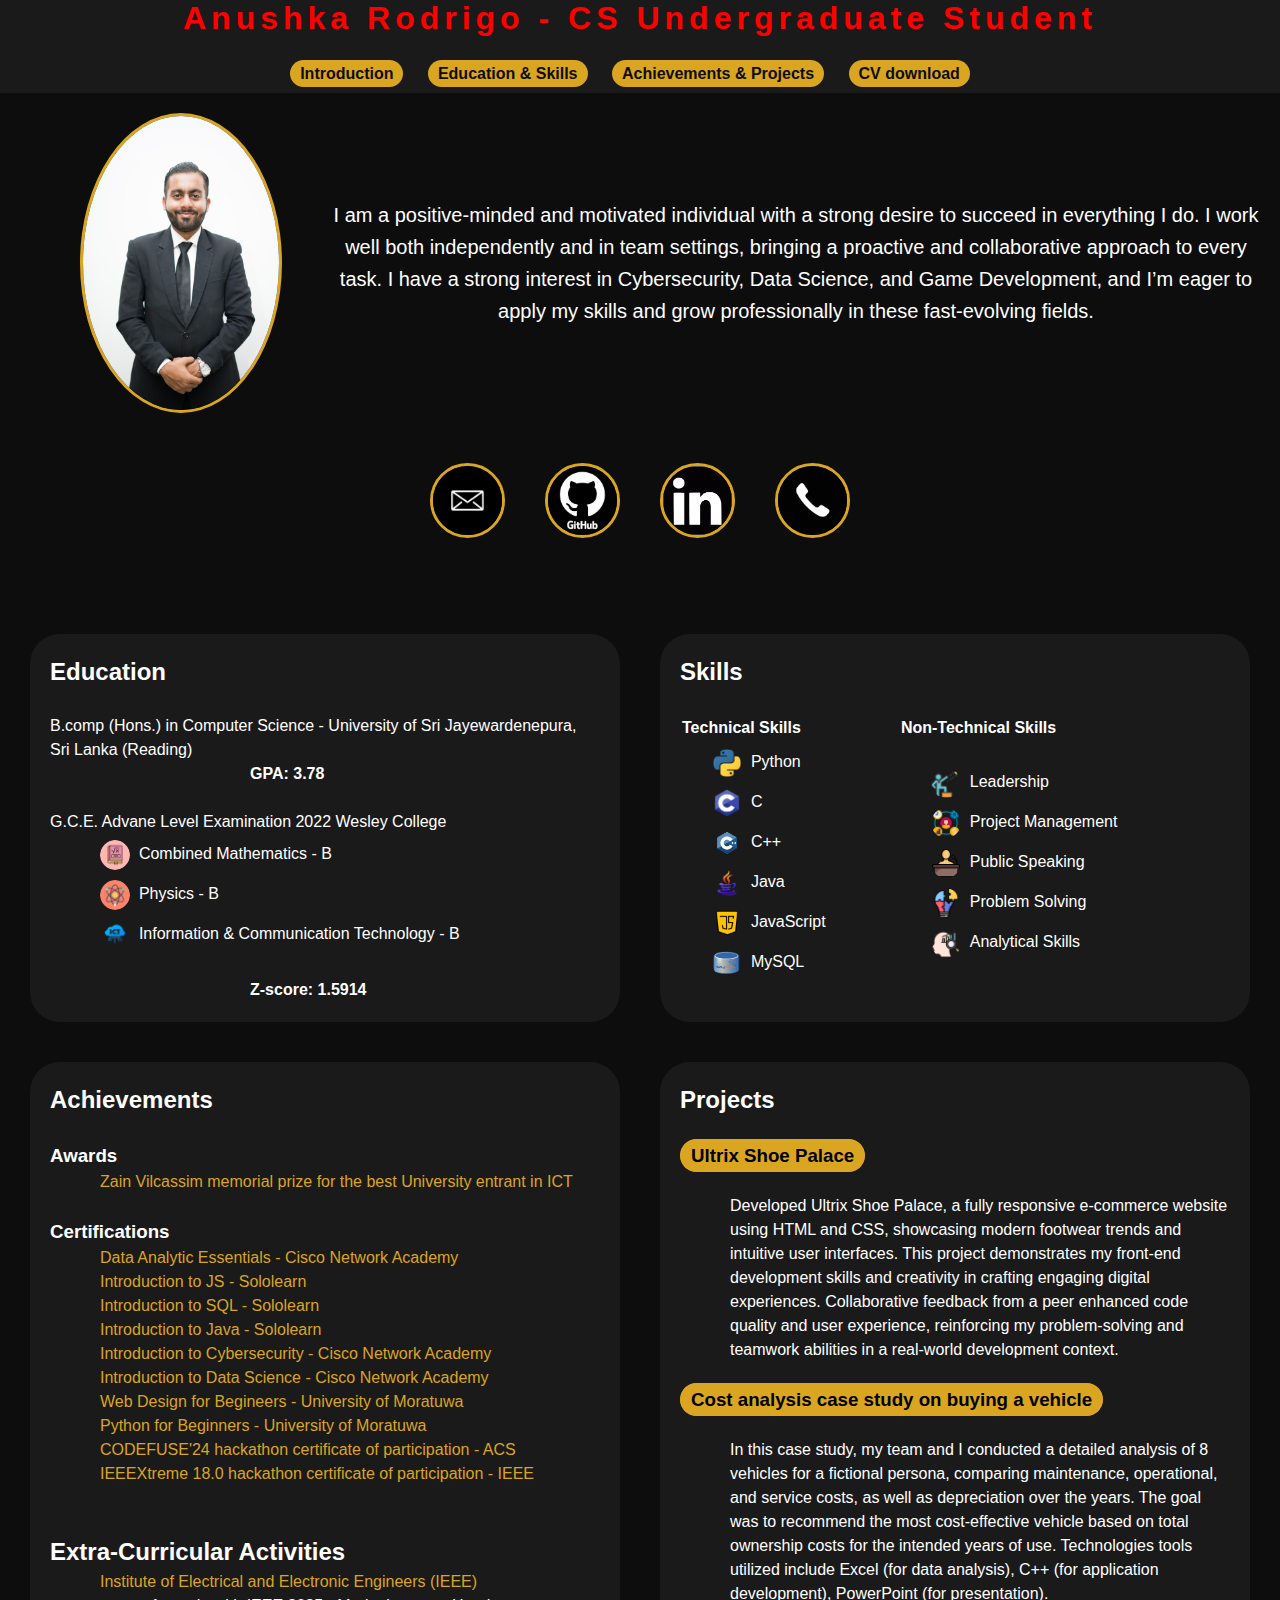
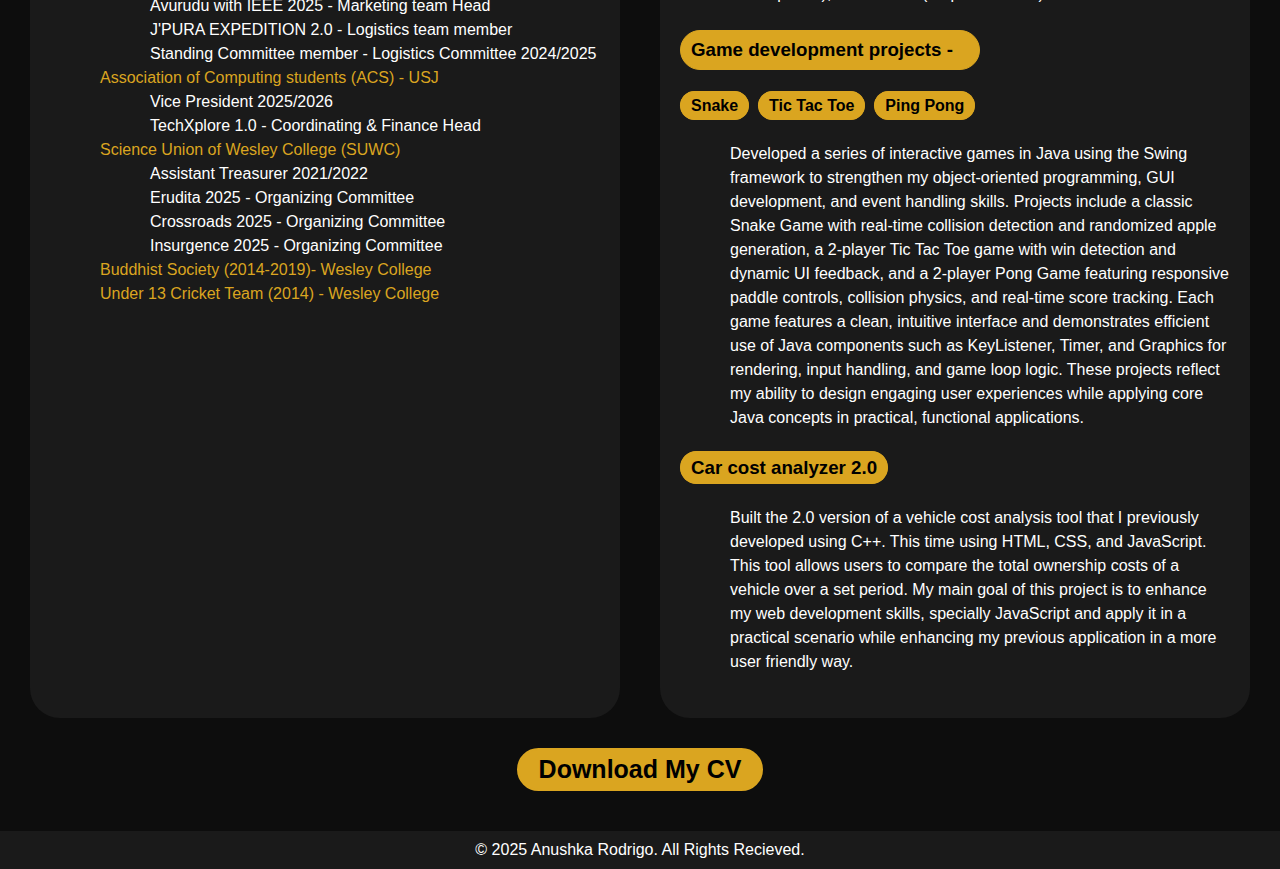
<file: index.html>
<!DOCTYPE html>
<html>
<head>
	<link rel="shortcut icon" href="img/1.png" type="image/png">
	<link rel="stylesheet" href="style.css" type="text/css">
	<title>Portfolio</title>
</head>
<body>
	<header>
	<h1>Anushka Rodrigo - CS Undergraduate Student</h1>
	<nav>
		<ul>
			<li><br><a href="#about"><b>Introduction</b></a></li>
			<li><a href="#eduskills"><b>Education & Skills</b></a></li>
			<li><a href="#achievements"><b>Achievements & Projects</b></a></li>
			<li><a href="#download-wrap"><b>CV download</b></a></li>
		</ul>
	</header>
	
	<main>
		<section id="about">
			<img src="img/profilepic.jpg" alt="profile_pic" width=150 height=200>
			
			<p id="bio">
				I am a positive-minded and motivated individual with a strong desire to succeed in everything I do. 
				I work well both independently and in team settings, bringing a proactive and collaborative approach to every task. 
				I have a strong interest in Cybersecurity, Data Science, and Game Development, and I’m eager to apply my skills and 
				grow professionally in these fast-evolving fields.	
			</p>
			
		</section>
		<div id="contact">
				<a href="mailto:anushka.rodrigo14@gmail.com"><img src="img/email.jpg"></a>
				<a href="https://github.com/anushka-rodrigo"><img src="img/github.jpg"></a>
				<a href="https://www.linkedin.com/in/anushka-rodrigo-06a206278"><img src="img/linkedin.png"></a>
				<a href="tel:+94772922876"><img src="img/phone.jpg"></a>
		</div>

		<br><br>
		<div class="grid-layout">
		<section id="eduskills">
			<h2>Education </h2><br>
			<p id="degree">
				B.comp (Hons.) in Computer Science - University of Sri Jayewardenepura, Sri Lanka (Reading) <br>
				<div style="margin-left: 200px;"><b>GPA: 3.78</b></div><br>
				
				G.C.E. Advane Level Examination 2022 Wesley College <br>
				<ul id="al">
					<li><img src="img/math.png"> &nbsp;Combined Mathematics - B</li>
					<li><img src="img/phy6.png"> &nbsp;Physics - B</li>
					<li><img src="img/ict.png"> &nbsp;Information & Communication Technology - B</li>
				</ul><br>
				<div style="margin-left: 200px;"><b>Z-score: 1.5914</b></div>
			</p>
		</section>
		
		<section id="skills">
			<h2>Skills</h2><br>

			<table>
				<tr>
					<td><b>Technical Skills</b></td>
					<td><b>Non-Technical Skills</b></td>
				</tr>
				<tr>
					<td>
						<ul id="techskills">
							<li><img src="img/python.png"> &nbsp;Python</li>
							<li><img src="img/c.png"> &nbsp;C</li>
							<li><img src="img/cpp.png"> &nbsp;C++</li>
							<li><img src="img/java.png"> &nbsp;Java</li>
							<li><img src="img/js.png"> &nbsp;JavaScript</li>
							<li><img src="img/mysql.png"> &nbsp;MySQL</li>
						</ul>
					</td>
					<td>
						<ul id="nontechskills">
							<li><img src="img/leader.png"> &nbsp;Leadership</li>
							<li><img src="img/pm.png"> &nbsp;Project Management</li>
							<li><img src="img/ps.png"> &nbsp;Public Speaking</li>
							<li><img src="img/problem.png"> &nbsp;Problem Solving</li>
							<li><img src="img/analytical.png"> &nbsp;Analytical Skills</li>
						</ul>
					</td>
				</tr> 
			</table>
		</section>		

		<section id="achievements">
			<h2>Achievements</h2><br>

			<h3>Awards</h3>
				<ul id="awards">
					<li>Zain Vilcassim memorial prize for the best University entrant in ICT</li>
				</ul><br>

			<h3>Certifications</h3>
				<ul id="certi">
					<li><a href="https://www.credly.com/badges/027a4441-a303-4e3c-bcfc-44f6f750b5ed/public_url">Data Analytic Essentials - Cisco Network Academy</a></li>
					<li><a href="https://www.sololearn.com/en/certificates/CC-DOLXZ9DO">Introduction to JS - Sololearn</a></li>
					<li><a href="https://www.sololearn.com/en/certificates/CC-OZBA3BIQ">Introduction to SQL - Sololearn</a></li>
					<li><a href="https://www.sololearn.com/en/certificates/CC-VSYXPBN3">Introduction to Java - Sololearn</a></li>
					<li><a href="https://www.credly.com/badges/0d5ceada-6941-446b-b38a-cd3bfcdb621e/public_url">Introduction to Cybersecurity - Cisco Network Academy</a></li>
					<li><a href="https://www.credly.com/badges/00ee8d2c-5c21-49eb-9007-da3ae907a6ab/public_url">Introduction to Data Science - Cisco Network Academy</a></li>
					<li>Web Design for Begineers - University of Moratuwa</li>
					<li>Python for Beginners - University of Moratuwa</li>
					<li>CODEFUSE'24 hackathon certificate of participation - ACS</li>
					<li>IEEEXtreme 18.0 hackathon certificate of participation - IEEE</li>
				</ul>
				<br><br>
			<h2>Extra-Curricular Activities</h2>
			<ul id="extralist">
				<li>Institute of Electrical and Electronic Engineers (IEEE)</li>
				<ul id="description">
					<li>Avurudu with IEEE 2025 - Marketing team Head</li>
					<li>J'PURA EXPEDITION 2.0 - Logistics team member</li>
					<li>Standing Committee member - Logistics Committee 2024/2025</li>
				</ul>
				<li>Association of Computing students (ACS) - USJ</li>
				<ul id="description">
					<li>Vice President 2025/2026</li>
					<li>TechXplore 1.0 - Coordinating & Finance Head</li>
				</ul>
				<li>Science Union of Wesley College (SUWC)</li>
				<ul id="description">
					<li>Assistant Treasurer 2021/2022</li>
					<li>Erudita 2025 - Organizing Committee</li>
					<li>Crossroads 2025 - Organizing Committee</li>
					<li>Insurgence 2025 - Organizing Committee</li>
				</ul>
				<li>Buddhist Society (2014-2019)- Wesley College</li>
				<li>Under 13 Cricket Team (2014) - Wesley College</li>
			</ul>
		</section>
		
		

		<section id="projects">
			<h2>Projects</h2><br>
			
			<h3><a href="https://github.com/anushka-rodrigo/Ultrix-Shoe-Palace.git">Ultrix Shoe Palace</a></h3>
			<p>
				<br>Developed Ultrix Shoe Palace, a fully responsive e-commerce website using HTML and CSS, showcasing modern footwear trends and intuitive user interfaces. 
				This project demonstrates my front-end development skills and creativity in crafting engaging digital experiences. 
				Collaborative feedback from a peer enhanced code quality and user experience, reinforcing my problem-solving and teamwork abilities in a real-world development context.
			</p><br>

			<h3><a href="https://github.com/anushka-rodrigo/Car-cost-calculator.git">Cost analysis case study on buying a vehicle</a></h3>
			<p>
				<br>In this case study, my team and I conducted a detailed analysis of 8 vehicles for a fictional persona, comparing maintenance, operational, and service costs, as well as depreciation over the years. The goal was to recommend the most cost-effective vehicle based on total ownership costs for the intended years of use.													
				Technologies tools utilized include Excel (for data analysis), C++ (for application development), PowerPoint (for presentation).
			</p><br>

			<h3 id="gd">Game development projects - </h3><br>
			<b>
				<a href="https://github.com/anushka-rodrigo/Snake-game.git">Snake</a>&nbsp;
				<a href="https://github.com/anushka-rodrigo/Tic-Tac-Toe-game.git">Tic Tac Toe</a>&nbsp;
				<a href="https://github.com/anushka-rodrigo/Ping-pong-game.git">Ping Pong</a>
			</b>
			<p>
				<br>Developed a series of interactive games in Java using the Swing framework to strengthen my object-oriented programming, GUI development, and event handling skills. Projects include a classic Snake Game with real-time collision detection and randomized apple generation, a 2-player Tic Tac Toe game with win detection and dynamic UI feedback, and a 2-player Pong Game featuring responsive paddle controls, collision physics, and real-time score tracking. Each game features a clean, intuitive interface and demonstrates efficient use of Java components such as KeyListener, Timer, and Graphics for rendering, input handling, and game loop logic. These projects reflect my ability to design engaging user experiences while applying core Java concepts in practical, functional applications.
			</p><br>
					
			<h3><a href="https://github.com/anushka-rodrigo/Car-cost-calculator-2.0.git">Car cost analyzer 2.0</a></h3>
			<p>
				<br>Built the 2.0 version of a vehicle cost analysis tool that I previously developed using C++. This time using HTML, CSS, and JavaScript. This tool allows users to compare the total ownership costs of a vehicle over a set period. My main goal of this project is to enhance my web development skills, specially JavaScript and apply it in a practical scenario while enhancing my previous application in a more user friendly way.
			</p><br>
			
		</section>

		</div>

		

		<section id="download-wrap">
			<button id="download">
				<a href="cv/cv.pdf" download="Anushka_Rodrigo_CV.pdf"><b>Download My CV</b></a>
			</button>
		</section>
		
	</main>

	<footer>
		&copy; 2025 Anushka Rodrigo. All Rights Recieved.
	</footer>
</body>
</html>
</file>
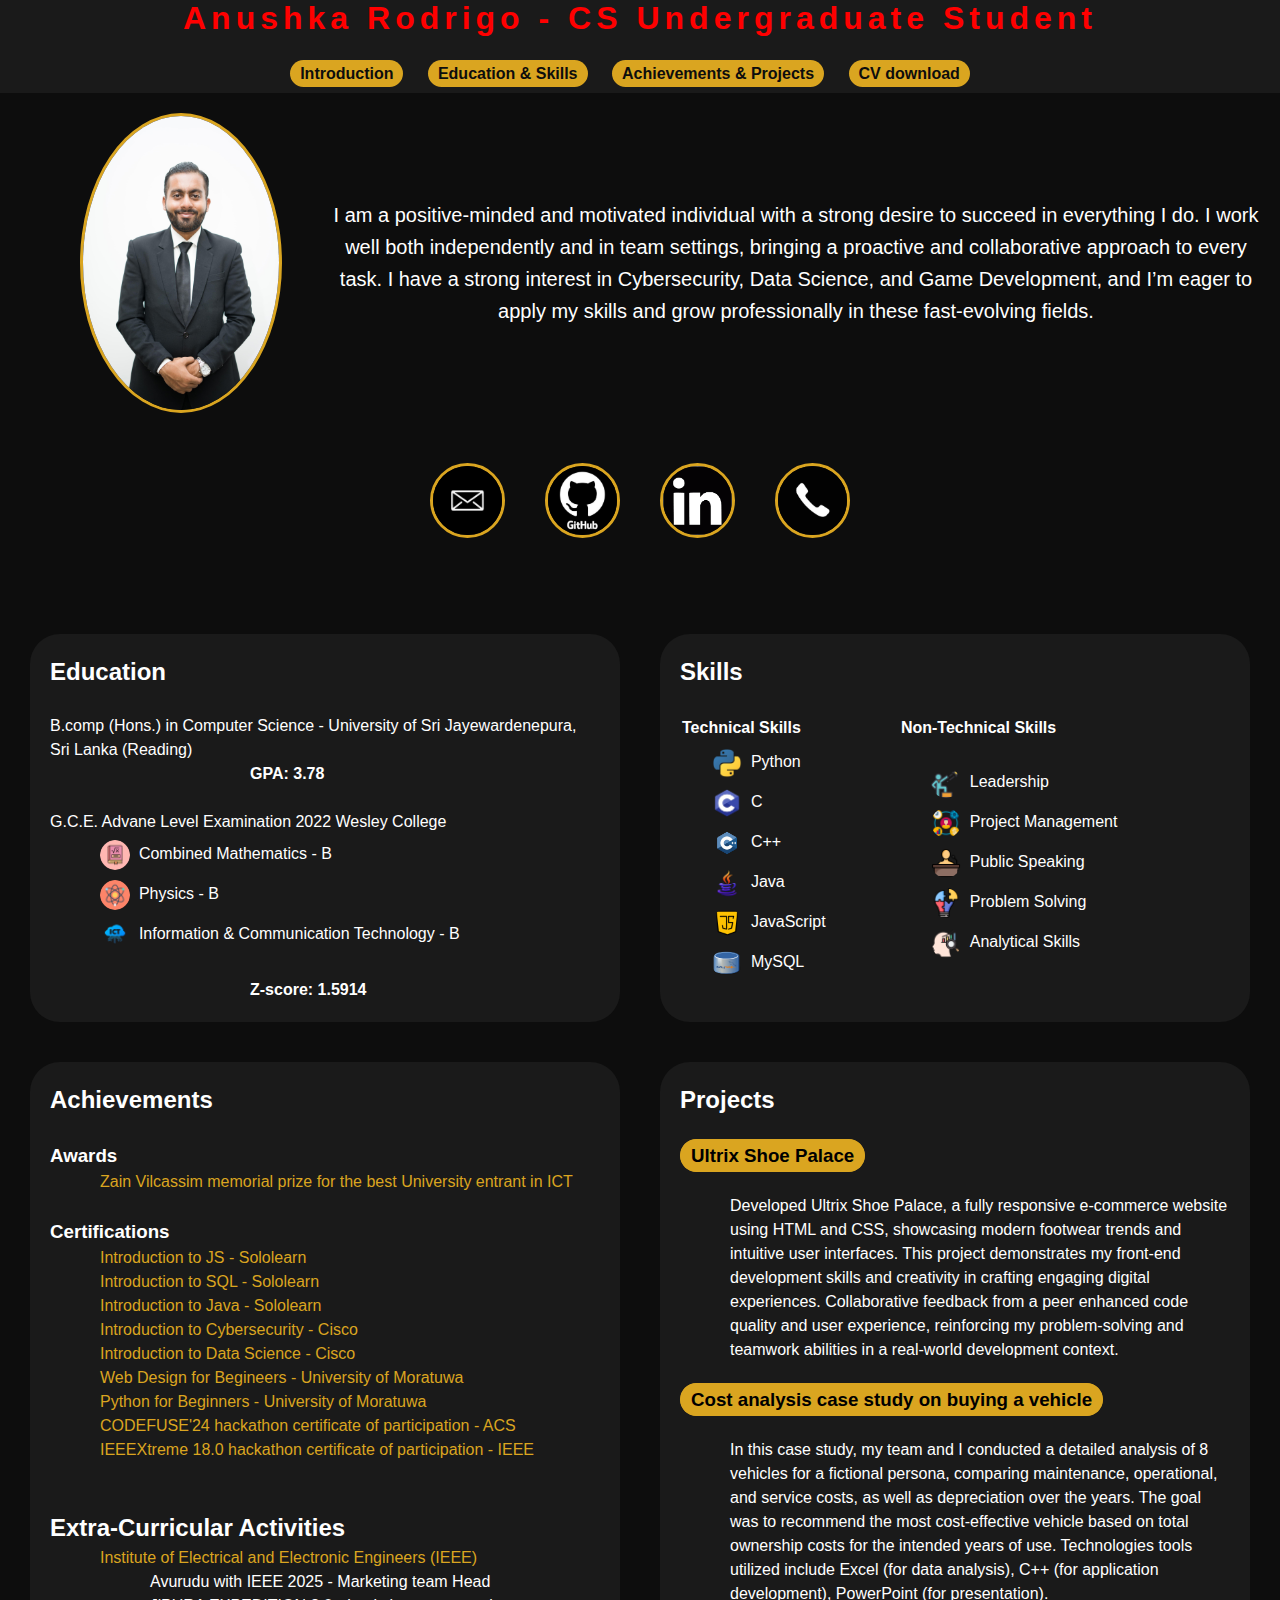
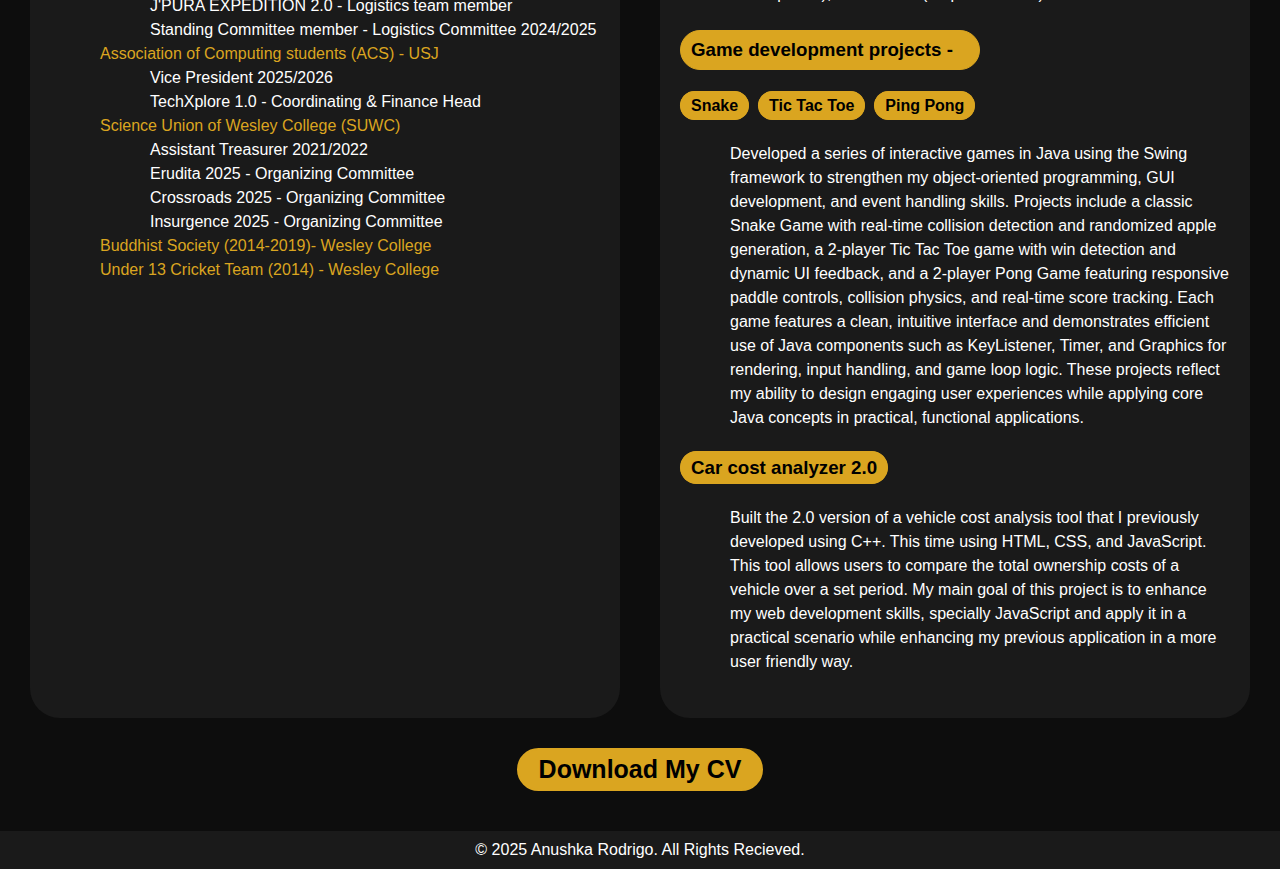
<file: portofolio.html>
<!DOCTYPE html>
<html>
<head>
	<link rel="shortcut icon" href="img/1.png" type="image/png">
	<link rel="stylesheet" href="style.css" type="text/css">
	<title>Portofolio</title>
</head>
<body>
	<header>
	<h1>Anushka Rodrigo - CS Undergraduate Student</h1>
	<nav>
		<ul>
			<li><br><a href="#about"><b>Introduction</b></a></li>
			<li><a href="#eduskills"><b>Education & Skills</b></a></li>
			<li><a href="#achievements"><b>Achievements & Projects</b></a></li>
			<li><a href="#download-wrap"><b>CV download</b></a></li>
		</ul>
	</header>
	
	<main>
		<section id="about">
			<img src="img/profilepic.jpg" alt="profile_pic" width=150 height=200>
			
			<p id="bio">
				I am a positive-minded and motivated individual with a strong desire to succeed in everything I do. 
				I work well both independently and in team settings, bringing a proactive and collaborative approach to every task. 
				I have a strong interest in Cybersecurity, Data Science, and Game Development, and I’m eager to apply my skills and 
				grow professionally in these fast-evolving fields.	
			</p>
			
		</section>
		<div id="contact">
				<a href="mailto:anushka.rodrigo14@gmail.com"><img src="img/email.jpg"></a>
				<a href="https://github.com/anushka-rodrigo"><img src="img/github.jpg"></a>
				<a href="https://www.linkedin.com/in/anushka-rodrigo-06a206278"><img src="img/linkedin.png"></a>
				<a href="tel:+94772922876"><img src="img/phone.jpg"></a>
		</div>

		<br><br>
		<div class="grid-layout">
		<section id="eduskills">
			<h2>Education </h2><br>
			<p id="degree">
				B.comp (Hons.) in Computer Science - University of Sri Jayewardenepura, Sri Lanka (Reading) <br>
				<div style="margin-left: 200px;"><b>GPA: 3.78</b></div><br>
				
				G.C.E. Advane Level Examination 2022 Wesley College <br>
				<ul id="al">
					<li><img src="img/math.png"> &nbsp;Combined Mathematics - B</li>
					<li><img src="img/phy6.png"> &nbsp;Physics - B</li>
					<li><img src="img/ict.png"> &nbsp;Information & Communication Technology - B</li>
				</ul><br>
				<div style="margin-left: 200px;"><b>Z-score: 1.5914</b></div>
			</p>
		</section>
		
		<section id="skills">
			<h2>Skills</h2><br>

			<table>
				<tr>
					<td><b>Technical Skills</b></td>
					<td><b>Non-Technical Skills</b></td>
				</tr>
				<tr>
					<td>
						<ul id="techskills">
							<li><img src="img/python.png"> &nbsp;Python</li>
							<li><img src="img/c.png"> &nbsp;C</li>
							<li><img src="img/cpp.png"> &nbsp;C++</li>
							<li><img src="img/java.png"> &nbsp;Java</li>
							<li><img src="img/js.png"> &nbsp;JavaScript</li>
							<li><img src="img/mysql.png"> &nbsp;MySQL</li>
						</ul>
					</td>
					<td>
						<ul id="nontechskills">
							<li><img src="img/leader.png"> &nbsp;Leadership</li>
							<li><img src="img/pm.png"> &nbsp;Project Management</li>
							<li><img src="img/ps.png"> &nbsp;Public Speaking</li>
							<li><img src="img/problem.png"> &nbsp;Problem Solving</li>
							<li><img src="img/analytical.png"> &nbsp;Analytical Skills</li>
						</ul>
					</td>
				</tr> 
			</table>
		</section>		

		<section id="achievements">
			<h2>Achievements</h2><br>

			<h3>Awards</h3>
				<ul id="awards">
					<li>Zain Vilcassim memorial prize for the best University entrant in ICT</li>
				</ul><br>

			<h3>Certifications</h3>
				<ul id="certi">
					<li><a href="https://www.sololearn.com/en/certificates/CC-DOLXZ9DO">Introduction to JS - Sololearn</a></li>
					<li><a href="https://www.sololearn.com/en/certificates/CC-OZBA3BIQ">Introduction to SQL - Sololearn</a></li>
					<li><a href="https://www.sololearn.com/en/certificates/CC-VSYXPBN3">Introduction to Java - Sololearn</a></li>
					<li><a href="https://www.credly.com/badges/0d5ceada-6941-446b-b38a-cd3bfcdb621e/linked_in_profile">Introduction to Cybersecurity - Cisco</a></li>
					<li><a href="https://www.credly.com/badges/00ee8d2c-5c21-49eb-9007-da3ae907a6ab/public_url">Introduction to Data Science - Cisco</a></li>
					<li>Web Design for Begineers - University of Moratuwa</li>
					<li>Python for Beginners - University of Moratuwa</li>
					<li>CODEFUSE'24 hackathon certificate of participation - ACS</li>
					<li>IEEEXtreme 18.0 hackathon certificate of participation - IEEE</li>
				</ul>
				<br><br>
			<h2>Extra-Curricular Activities</h2>
			<ul id="extralist">
				<li>Institute of Electrical and Electronic Engineers (IEEE)</li>
				<ul id="description">
					<li>Avurudu with IEEE 2025 - Marketing team Head</li>
					<li>J'PURA EXPEDITION 2.0 - Logistics team member</li>
					<li>Standing Committee member - Logistics Committee 2024/2025</li>
				</ul>
				<li>Association of Computing students (ACS) - USJ</li>
				<ul id="description">
					<li>Vice President 2025/2026</li>
					<li>TechXplore 1.0 - Coordinating & Finance Head</li>
				</ul>
				<li>Science Union of Wesley College (SUWC)</li>
				<ul id="description">
					<li>Assistant Treasurer 2021/2022</li>
					<li>Erudita 2025 - Organizing Committee</li>
					<li>Crossroads 2025 - Organizing Committee</li>
					<li>Insurgence 2025 - Organizing Committee</li>
				</ul>
				<li>Buddhist Society (2014-2019)- Wesley College</li>
				<li>Under 13 Cricket Team (2014) - Wesley College</li>
			</ul>
		</section>
		
		

		<section id="projects">
			<h2>Projects</h2><br>
			
			<h3><a href="https://github.com/anushka-rodrigo/Ultrix-Shoe-Palace.git">Ultrix Shoe Palace</a></h3>
			<p>
				<br>Developed Ultrix Shoe Palace, a fully responsive e-commerce website using HTML and CSS, showcasing modern footwear trends and intuitive user interfaces. 
				This project demonstrates my front-end development skills and creativity in crafting engaging digital experiences. 
				Collaborative feedback from a peer enhanced code quality and user experience, reinforcing my problem-solving and teamwork abilities in a real-world development context.
			</p><br>

			<h3><a href="https://github.com/anushka-rodrigo/Car-cost-calculator.git">Cost analysis case study on buying a vehicle</a></h3>
			<p>
				<br>In this case study, my team and I conducted a detailed analysis of 8 vehicles for a fictional persona, comparing maintenance, operational, and service costs, as well as depreciation over the years. The goal was to recommend the most cost-effective vehicle based on total ownership costs for the intended years of use.													
				Technologies tools utilized include Excel (for data analysis), C++ (for application development), PowerPoint (for presentation).
			</p><br>

			<h3 id="gd">Game development projects - </h3><br>
			<b>
				<a href="https://github.com/anushka-rodrigo/Snake-game.git">Snake</a>&nbsp;
				<a href="https://github.com/anushka-rodrigo/Tic-Tac-Toe-game.git">Tic Tac Toe</a>&nbsp;
				<a href="https://github.com/anushka-rodrigo/Ping-pong-game.git">Ping Pong</a>
			</b>
			<p>
				<br>Developed a series of interactive games in Java using the Swing framework to strengthen my object-oriented programming, GUI development, and event handling skills. Projects include a classic Snake Game with real-time collision detection and randomized apple generation, a 2-player Tic Tac Toe game with win detection and dynamic UI feedback, and a 2-player Pong Game featuring responsive paddle controls, collision physics, and real-time score tracking. Each game features a clean, intuitive interface and demonstrates efficient use of Java components such as KeyListener, Timer, and Graphics for rendering, input handling, and game loop logic. These projects reflect my ability to design engaging user experiences while applying core Java concepts in practical, functional applications.
			</p><br>
					
			<h3><a href="https://github.com/anushka-rodrigo/Car-cost-calculator-2.0.git">Car cost analyzer 2.0</a></h3>
			<p>
				<br>Built the 2.0 version of a vehicle cost analysis tool that I previously developed using C++. This time using HTML, CSS, and JavaScript. This tool allows users to compare the total ownership costs of a vehicle over a set period. My main goal of this project is to enhance my web development skills, specially JavaScript and apply it in a practical scenario while enhancing my previous application in a more user friendly way.
			</p><br>
			
		</section>

		</div>

		

		<section id="download-wrap">
			<button id="download">
				<a href="cv/cv.pdf" download="Anushka_Rodrigo_CV.pdf"><b>Download My CV</b></a>
			</button>
		</section>
		
	</main>

	<footer>
		&copy; 2025 Anushka Rodrigo. All Rights Recieved.
	</footer>
</body>
</html>
</file>
<file: style.css>
* {
    margin: 0;
    padding: 0;
    box-sizing: border-box;
}

header h1{
    font-family: 'Segoe UI', sans-serif;
    text-align: center;
    color: #fff;
    letter-spacing: 5px;
    background-color: #1a1a1a;
}

header h1:hover {
    color: red;
}

nav {
    background-color: #1a1a1a;
    color: #fff;
    padding: 10px 20px;
    text-align: center;
}

nav li {
    display: inline-block;
    margin-right: 20px;
}

nav li a{
    color: #0d0d0d;
    text-decoration: none;
    padding: 5px 10px;
    min-width: 120px;
    border-radius: 50px;
    background-color: goldenrod;
}

nav li a:hover{
    background-color: red;
    color: black;
}

#about img {
    width: 250px;
    height: 300px;
    object-fit: cover;
    object-position: top;
    border: 3px solid goldenrod;
    border-radius: 50%;
    margin-right: 50px;
    margin-left: 50px;
    transition: transform 0.3s ease, border-color 0.3s ease;
}

#about img:hover {
    transform: scale(1.1); /* Enlarge */
    border-color: red; /* dark goldenrod */
}
#about {
    display: flex;
    flex-direction: row;
    align-items: center;
    padding: 20px;
    margin-left: 10px;
}

#bio {
    max-width: 1000px;
    line-height: 1.6;
    text-align: center;
    font-size: 20px;
}

#contact{
    display: flex;
    flex-direction: row;
    padding: 30px;
    align-items: center;
    justify-content: center;
}

#contact img{
    border: 3px solid goldenrod;
    width: 75px;
    height: 75px;
    border-radius: 50%;
    vertical-align: middle;
    object-fit: cover;
    justify-content: center;
    margin: 0 20px;
    transition: transform 0.3s ease, border-color 0.3s ease;
}

#contact img:hover{
    border: 3px solid red;
    transform: scale(1.4);
}

body {
    font-family: Arial, sans-serif;
    background-color: #0d0d0d;
    color: #fff;
}

.grid-layout {
    display: grid;
    grid-template-columns: 1fr 1fr;
    gap: 20px;
    margin-bottom: 20px;
    max-width: 1500px;
    margin: 0 auto;
    padding: 20px;
}

.grid-layout section {
    background-color: #1a1a1a;
    padding: 20px;
    border-radius: 30px;
    margin: 10px;
}

.grid-layout section {
    line-height: 1.5;
}

#al{
    margin-left: 50px;
}

#al img {
    width: 30px;
    height: 30px;
    border-radius: 50%;
    vertical-align: middle;
}

#al li {
    line-height: 2.5;
    list-style-type: none;
}

table {
    width: 100%;
    font-size: 16px;
}

table ul{
    margin-left: 30px;
    list-style-type: none;
}

#techskills img {
    width: 30px;
    height: 30px;
    border-radius: 50%;
    vertical-align: middle;
}

#techskills li {
    line-height: 2.5;
}

#nontechskills img {
    width: 30px;
    height: 30px;
    border-radius: 50%;
    vertical-align: middle;
}

#nontechskills li {
    line-height: 2.5;
}

#achievements {
    line-height: 1.5;
}

#achievements ul{
    margin-left: 50px;
    list-style-type: none;
    color: goldenrod;
}

#achievements a{
    text-decoration: none;
    color: white;
    color: goldenrod;
}

#achievements a:hover{
    background-color: red;
    border: 1px solid red;
    border-radius: 50px;
    padding: 3px;
    color: black;
}

#projects p {
    margin-left: 50px;
}

#projects h3{
    color: goldenrod;
}

#projects a{
    text-decoration: none;
    border: 1px solid goldenrod;
    background-color: goldenrod;
    border-radius: 50px;
    padding: 5px 10px;
    color: black;
}

#projects #gd{
    text-decoration: none;
    width: 300px;
    border: 1px solid goldenrod;
    background-color: goldenrod;
    border-radius: 50px;
    padding: 5px 10px;
    color: black;
}

#projects a:hover{
    background-color: red;
    border-color: red;
    color: black;
}

#description li{
    color: white;
}

#download {
    text-align: center;
    border: 2px solid goldenrod;
    padding: 5px 20px;
    background-color: goldenrod;
    color: black;
    text-decoration: none;
    border-radius: 50px;
    align-items: center;
    display: flex;
    justify-content: center;;
}

#download a {
    color: black;
    text-decoration: none;
    font-size: 25px;
}

#download:hover {
    background-color: red;
    color: color;
    border-color: red;
}

#download-wrap {
    display: flex;
    justify-content: center;
}

footer {
    background-color: #1a1a1a;
    text-align: center;
    padding: 10px;
    font-size: 16px;
    font-family: 'Segoe UI', sans-serif;
    margin-top: 40px;
}

@media only screen and (max-width: 768px) {
  .grid-layout {
    grid-template-columns: 1fr;
  }

  #about {
    flex-direction: column;
    text-align: center;
  }

  #about img {
    margin: 0 auto 20px auto;
  }

  nav li {
    display: block;
    margin: 10px 0;
  }
}
</file>
